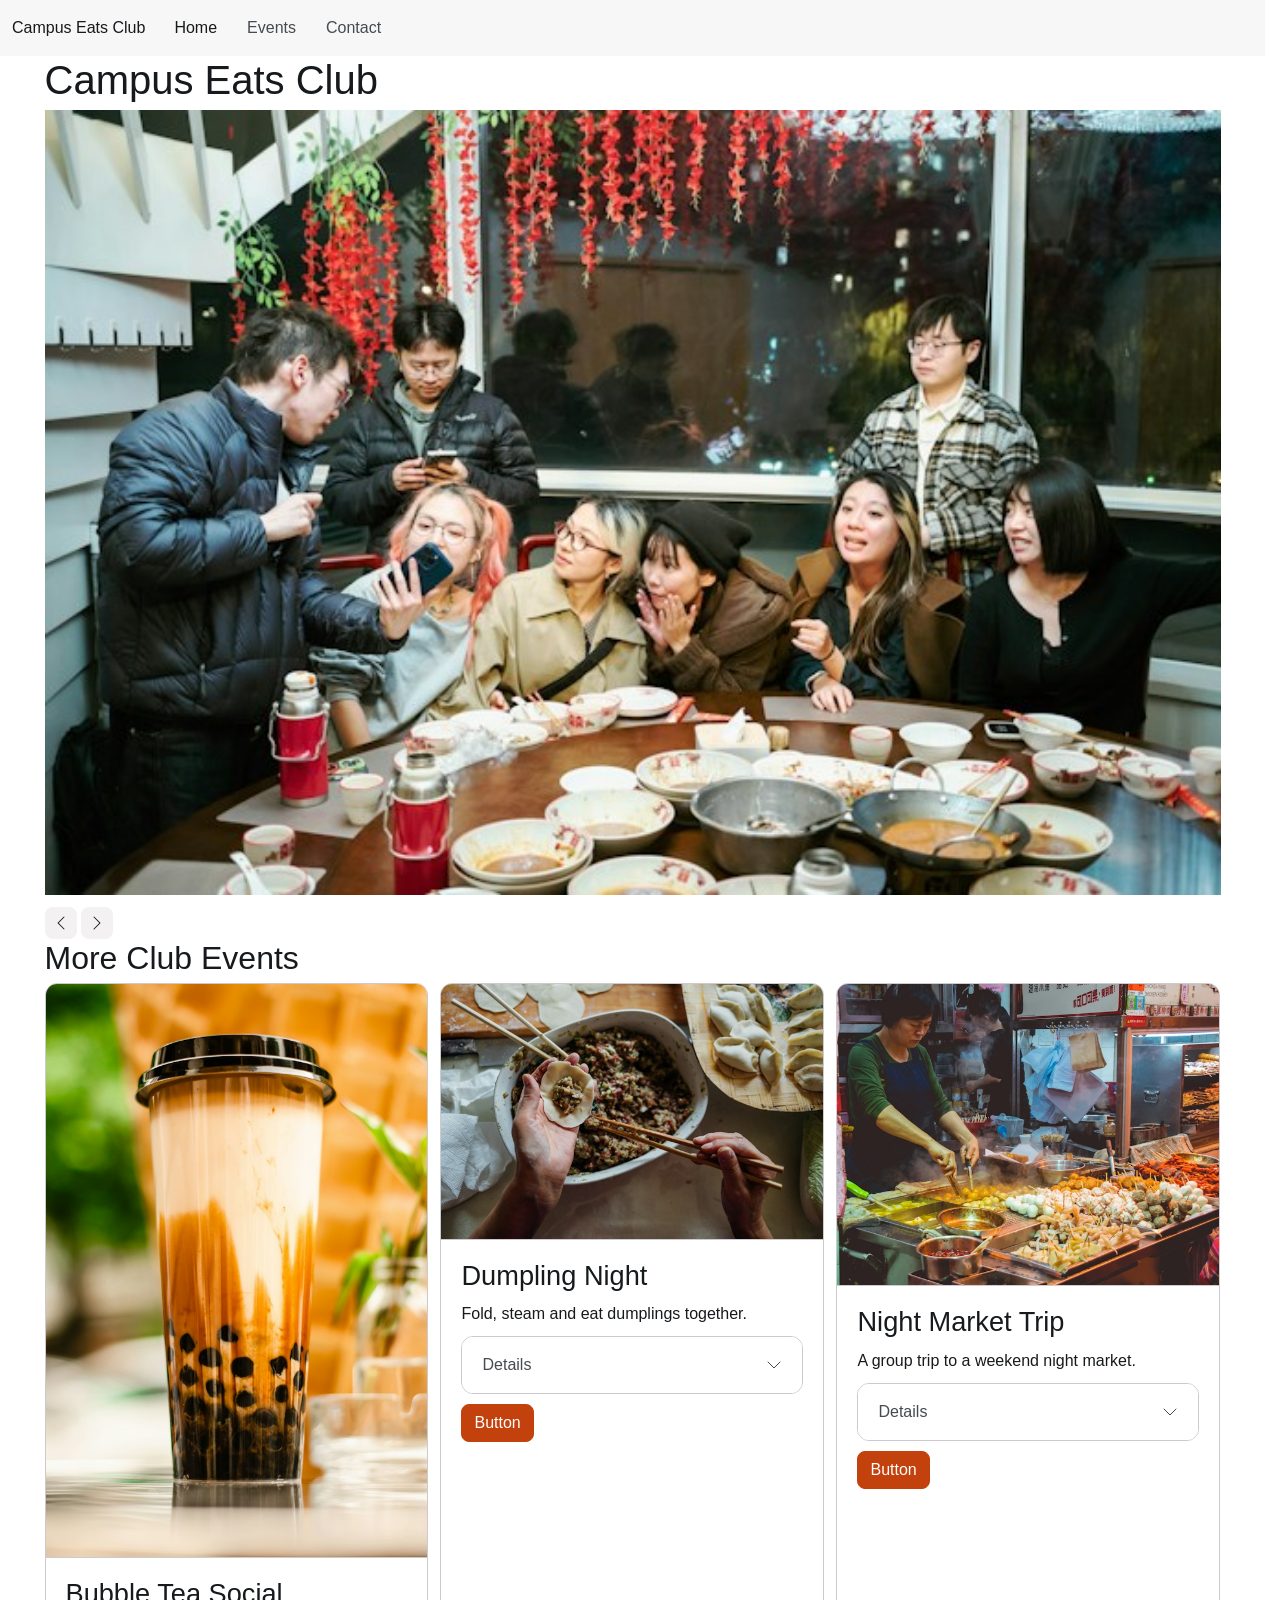
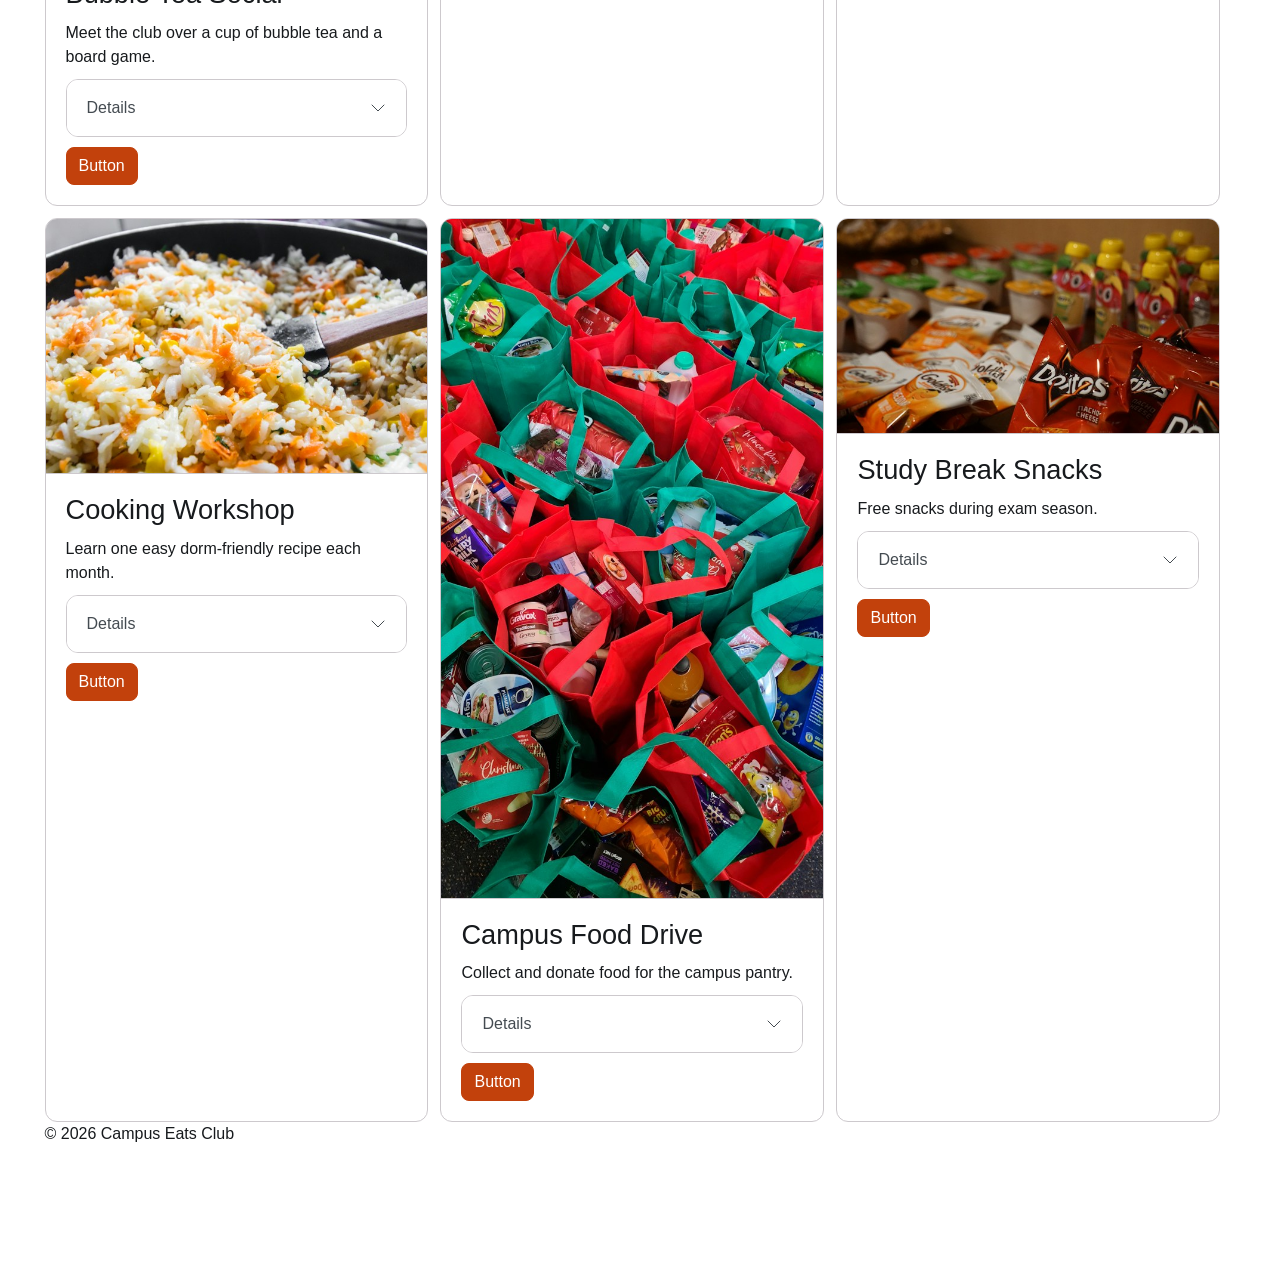
<file: index.html>
<!doctype html>
<html lang="en">
<head>
  <meta charset="utf-8">
  <meta name="viewport" content="width=device-width, initial-scale=1">
  <title>Campus Eats Club | Home</title>
  <link href="css/bootstrap.min.css" rel="stylesheet">
  <link href="css/style.css" rel="stylesheet">
</head>
<body>
  <nav class="navbar md:navbar-expand bg-1 fg-2">
    <div class="container-fluid">
      <a class="navbar-brand" href="index.html">Campus Eats Club</a>
      <button class="btn-icon navbar-toggler" type="button" data-bs-toggle="drawer" data-bs-target="#navbarNav" aria-controls="navbarNav" aria-expanded="false" aria-label="Toggle navigation">
        <span class="navbar-toggler-icon" aria-hidden="true"></span>
      </button>
      <dialog class="drawer drawer-end" tabindex="-1" id="navbarNav" aria-labelledby="navbarNavLabel">
        <div class="drawer-header">
          <div class="drawer-title" id="navbarNavLabel">Menu</div>
          <button type="button" class="btn-close" data-bs-dismiss="drawer" aria-label="Close"></button>
        </div>
        <div class="drawer-body">
          <ul class="navbar-nav">
            <li class="nav-item"><a class="nav-link active" href="index.html" aria-current="page">Home</a></li>
            <li class="nav-item"><a class="nav-link" href="#">Events</a></li>
            <li class="nav-item"><a class="nav-link" href="contact.html">Contact</a></li>
          </ul>
        </div>
      </dialog>
    </div>
  </nav>
  <main class="container">
    <h1>Campus Eats Club</h1>
    <div id="clubCarousel" class="carousel slide">
      <div class="carousel-inner">
        <div class="carousel-item active">
          <img src="images/slide-1.jpg" class="d-block w-100" alt="Club members sharing bowls of ramen at a long table during the fall welcome dinner">
        </div>
        <div class="carousel-item">
          <img src="images/slide-2.jpg" class="d-block w-100" alt="Stacks of steamed dumplings in bamboo baskets at the dumpling night">
        </div>
        <div class="carousel-item">
          <img src="images/slide-3.jpg" class="d-block w-100" alt="Students browsing food stalls at the night market trip">
        </div>
      </div>
      <div>
        <button class="btn-icon btn-sm" type="button" data-bs-target="#clubCarousel" data-bs-slide="prev">
          <span class="carousel-icon-prev" aria-hidden="true"></span>
          <span class="visually-hidden">Previous</span>
        </button>
        <button class="btn-icon btn-sm" type="button" data-bs-target="#clubCarousel" data-bs-slide="next">
          <span class="carousel-icon-next" aria-hidden="true"></span>
          <span class="visually-hidden">Next</span>
        </button>
      </div>
    </div>
    <h2>More Club Events</h2>
    <div class="row g-4">
      <div class="col-12 md:col-6 lg:col-4">
        <div class="card h-100">
          <img src="images/bubble-tea.jpg" class="card-img-top" alt="Bubble tea cups lined up on a table with colourful straws">
          <div class="card-body">
            <h3 class="card-title">Bubble Tea Social</h3>
            <p class="card-text">Meet the club over a cup of bubble tea and a board game.</p>
            <div class="accordion">
              <details class="accordion-item">
                <summary class="accordion-header">
                  Details
                  <svg class="accordion-icon" xmlns="http://www.w3.org/2000/svg" viewBox="0 0 16 16" fill="none" stroke="currentColor" stroke-linecap="round" stroke-linejoin="round"><path d="m2 5 6 6 6-6"/></svg>
                </summary>
                <div class="accordion-body">Held every second Thursday in the student centre. Bring a friend and try a new flavour.</div>
              </details>
            </div>
            <button type="button" class="btn-solid theme-primary" data-bs-toggle="dialog" data-bs-target="#dialog-bubble-tea">Button</button>
          </div>
        </div>
        <dialog class="dialog" id="dialog-bubble-tea">
          <div class="dialog-header">
            <h2 class="dialog-title">Bubble Tea Social</h2>
            <button type="button" class="btn-close" data-bs-dismiss="dialog" aria-label="Close"></button>
          </div>
          <div class="dialog-body">
            <p>Come try a new bubble tea flavour with the club and stay for a board game.</p>
          </div>
        </dialog>
      </div>
      <div class="col-12 md:col-6 lg:col-4">
        <div class="card h-100">
          <img src="images/dumpling.jpg" class="card-img-top" alt="Hands folding dumplings on a floured table">
          <div class="card-body">
            <h3 class="card-title">Dumpling Night</h3>
            <p class="card-text">Fold, steam and eat dumplings together.</p>
            <div class="accordion">
              <details class="accordion-item">
                <summary class="accordion-header">
                  Details
                  <svg class="accordion-icon" xmlns="http://www.w3.org/2000/svg" viewBox="0 0 16 16" fill="none" stroke="currentColor" stroke-linecap="round" stroke-linejoin="round"><path d="m2 5 6 6 6-6"/></svg>
                </summary>
                <div class="accordion-body">Members share family recipes and teach beginners how to pleat a dumpling.</div>
              </details>
            </div>
            <button type="button" class="btn-solid theme-primary" data-bs-toggle="dialog" data-bs-target="#dialog-dumpling">Button</button>
          </div>
        </div>
        <dialog class="dialog" id="dialog-dumpling">
          <div class="dialog-header">
            <h2 class="dialog-title">Dumpling Night</h2>
            <button type="button" class="btn-close" data-bs-dismiss="dialog" aria-label="Close"></button>
          </div>
          <div class="dialog-body">
            <p>Bring your appetite and learn to fold a dumpling from a club member.</p>
          </div>
        </dialog>
      </div>
      <div class="col-12 md:col-6 lg:col-4">
        <div class="card h-100">
          <img src="images/night-market.jpg" class="card-img-top" alt="Lit food stalls at a busy night market">
          <div class="card-body">
            <h3 class="card-title">Night Market Trip</h3>
            <p class="card-text">A group trip to a weekend night market.</p>
            <div class="accordion">
              <details class="accordion-item">
                <summary class="accordion-header">
                  Details
                  <svg class="accordion-icon" xmlns="http://www.w3.org/2000/svg" viewBox="0 0 16 16" fill="none" stroke="currentColor" stroke-linecap="round" stroke-linejoin="round"><path d="m2 5 6 6 6-6"/></svg>
                </summary>
                <div class="accordion-body">We split into small groups and vote on the best snack of the night.</div>
              </details>
            </div>
            <button type="button" class="btn-solid theme-primary" data-bs-toggle="dialog" data-bs-target="#dialog-night-market">Button</button>
          </div>
        </div>
        <dialog class="dialog" id="dialog-night-market">
          <div class="dialog-header">
            <h2 class="dialog-title">Night Market Trip</h2>
            <button type="button" class="btn-close" data-bs-dismiss="dialog" aria-label="Close"></button>
          </div>
          <div class="dialog-body">
            <p>Sign up at our table to join the next group trip to the night market.</p>
          </div>
        </dialog>
      </div>
      <div class="col-12 md:col-6 lg:col-4">
        <div class="card h-100">
          <img src="images/cooking.jpg" class="card-img-top" alt="A student stirring a pan of fried rice">
          <div class="card-body">
            <h3 class="card-title">Cooking Workshop</h3>
            <p class="card-text">Learn one easy dorm-friendly recipe each month.</p>
            <div class="accordion">
              <details class="accordion-item">
                <summary class="accordion-header">
                  Details
                  <svg class="accordion-icon" xmlns="http://www.w3.org/2000/svg" viewBox="0 0 16 16" fill="none" stroke="currentColor" stroke-linecap="round" stroke-linejoin="round"><path d="m2 5 6 6 6-6"/></svg>
                </summary>
                <div class="accordion-body">No kitchen needed. Every recipe uses a rice cooker or a single pan.</div>
              </details>
            </div>
            <button type="button" class="btn-solid theme-primary" data-bs-toggle="dialog" data-bs-target="#dialog-cooking">Button</button>
          </div>
        </div>
        <dialog class="dialog" id="dialog-cooking">
          <div class="dialog-header">
            <h2 class="dialog-title">Cooking Workshop</h2>
            <button type="button" class="btn-close" data-bs-dismiss="dialog" aria-label="Close"></button>
          </div>
          <div class="dialog-body">
            <p>Join a monthly cooking session and take the recipe home with you.</p>
          </div>
        </dialog>
      </div>
      <div class="col-12 md:col-6 lg:col-4">
        <div class="card h-100">
          <img src="images/food-drive.jpg" class="card-img-top" alt="Boxes of canned food collected for the campus pantry">
          <div class="card-body">
            <h3 class="card-title">Campus Food Drive</h3>
            <p class="card-text">Collect and donate food for the campus pantry.</p>
            <div class="accordion">
              <details class="accordion-item">
                <summary class="accordion-header">
                  Details
                  <svg class="accordion-icon" xmlns="http://www.w3.org/2000/svg" viewBox="0 0 16 16" fill="none" stroke="currentColor" stroke-linecap="round" stroke-linejoin="round"><path d="m2 5 6 6 6-6"/></svg>
                </summary>
                <div class="accordion-body">Drop off non-perishable items at our table and help sort donations on Fridays.</div>
              </details>
            </div>
            <button type="button" class="btn-solid theme-primary" data-bs-toggle="dialog" data-bs-target="#dialog-food-drive">Button</button>
          </div>
        </div>
        <dialog class="dialog" id="dialog-food-drive">
          <div class="dialog-header">
            <h2 class="dialog-title">Campus Food Drive</h2>
            <button type="button" class="btn-close" data-bs-dismiss="dialog" aria-label="Close"></button>
          </div>
          <div class="dialog-body">
            <p>Drop off canned or dry goods and help the campus pantry stay stocked.</p>
          </div>
        </dialog>
      </div>
      <div class="col-12 md:col-6 lg:col-4">
        <div class="card h-100">
          <img src="images/study-break.jpg" class="card-img-top" alt="A table of snacks and fruit in a campus hallway">
          <div class="card-body">
            <h3 class="card-title">Study Break Snacks</h3>
            <p class="card-text">Free snacks during exam season.</p>
            <div class="accordion">
              <details class="accordion-item">
                <summary class="accordion-header">
                  Details
                  <svg class="accordion-icon" xmlns="http://www.w3.org/2000/svg" viewBox="0 0 16 16" fill="none" stroke="currentColor" stroke-linecap="round" stroke-linejoin="round"><path d="m2 5 6 6 6-6"/></svg>
                </summary>
                <div class="accordion-body">Stop by our table for a snack, a stretch and a quick chat between study sessions.</div>
              </details>
            </div>
            <button type="button" class="btn-solid theme-primary" data-bs-toggle="dialog" data-bs-target="#dialog-study-break">Button</button>
          </div>
        </div>
        <dialog class="dialog" id="dialog-study-break">
          <div class="dialog-header">
            <h2 class="dialog-title">Study Break Snacks</h2>
            <button type="button" class="btn-close" data-bs-dismiss="dialog" aria-label="Close"></button>
          </div>
          <div class="dialog-body">
            <p>Take a short break from studying and grab a free snack with us.</p>
          </div>
        </dialog>
      </div>
    </div>
  </main>
  <footer class="container">
    <p>&copy; 2026 Campus Eats Club</p>
  </footer>
  <script type="module" src="js/bootstrap.bundle.min.js"></script>
</body>
</html>
</file>
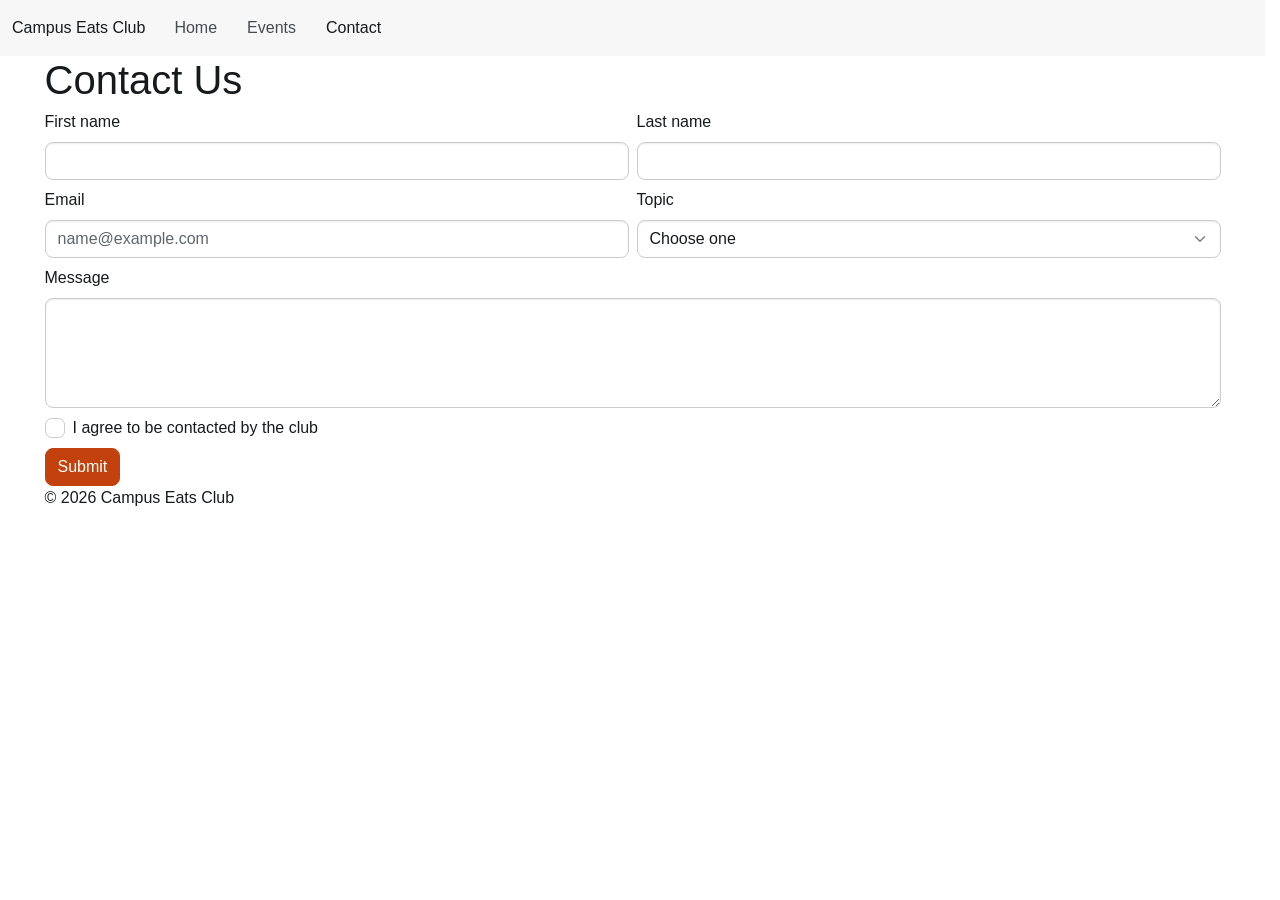
<file: contact.html>
<!doctype html>
<html lang="en">
<head>
  <meta charset="utf-8">
  <meta name="viewport" content="width=device-width, initial-scale=1">
  <title>Campus Eats Club | Contact</title>
  <link href="css/bootstrap.min.css" rel="stylesheet">
  <link href="css/style.css" rel="stylesheet">
</head>
<body>
  <nav class="navbar md:navbar-expand bg-1 fg-2">
    <div class="container-fluid">
      <a class="navbar-brand" href="index.html">Campus Eats Club</a>
      <button class="btn-icon navbar-toggler" type="button" data-bs-toggle="drawer" data-bs-target="#navbarNav" aria-controls="navbarNav" aria-expanded="false" aria-label="Toggle navigation">
        <span class="navbar-toggler-icon" aria-hidden="true"></span>
      </button>
      <dialog class="drawer drawer-end" tabindex="-1" id="navbarNav" aria-labelledby="navbarNavLabel">
        <div class="drawer-header">
          <div class="drawer-title" id="navbarNavLabel">Menu</div>
          <button type="button" class="btn-close" data-bs-dismiss="drawer" aria-label="Close"></button>
        </div>
        <div class="drawer-body">
          <ul class="navbar-nav">
            <li class="nav-item"><a class="nav-link" href="index.html">Home</a></li>
            <li class="nav-item"><a class="nav-link" href="#">Events</a></li>
            <li class="nav-item"><a class="nav-link active" href="contact.html" aria-current="page">Contact</a></li>
          </ul>
        </div>
      </dialog>
    </div>
  </nav>
  <main class="container">
    <h1>Contact Us</h1>
    <form class="row g-3">
      <div class="md:col-6 form-field">
        <label for="firstName" class="form-label">First name</label>
        <input type="text" class="form-control" id="firstName">
      </div>
      <div class="md:col-6 form-field">
        <label for="lastName" class="form-label">Last name</label>
        <input type="text" class="form-control" id="lastName">
      </div>
      <div class="md:col-6 form-field">
        <label for="email" class="form-label">Email</label>
        <input type="email" class="form-control" id="email" placeholder="name@example.com">
      </div>
      <div class="md:col-6 form-field">
        <label for="topic" class="form-label">Topic</label>
        <select class="form-control" id="topic">
          <option selected>Choose one</option>
          <option value="join">Joining the club</option>
          <option value="events">Event questions</option>
          <option value="sponsor">Sponsorship</option>
        </select>
      </div>
      <div class="col-12 form-field">
        <label for="message" class="form-label">Message</label>
        <textarea class="form-control" id="message" rows="4"></textarea>
      </div>
      <div class="col-12 form-field">
        <input type="checkbox" id="consent" class="check">
        <label for="consent">I agree to be contacted by the club</label>
      </div>
      <div class="col-12">
        <button type="submit" class="btn-solid theme-primary">Submit</button>
      </div>
    </form>
  </main>
  <footer class="container">
    <p>&copy; 2026 Campus Eats Club</p>
  </footer>
  <script type="module" src="js/bootstrap.bundle.min.js"></script>
</body>
</html>
</file>
<file: css/style.css>
/* Theme: orange primary */
:root {
    --bs-primary-base: #c2410c;
    --bs-primary-bg: #c2410c;
    --bs-primary-contrast: #ffffff;
  }
</file>
